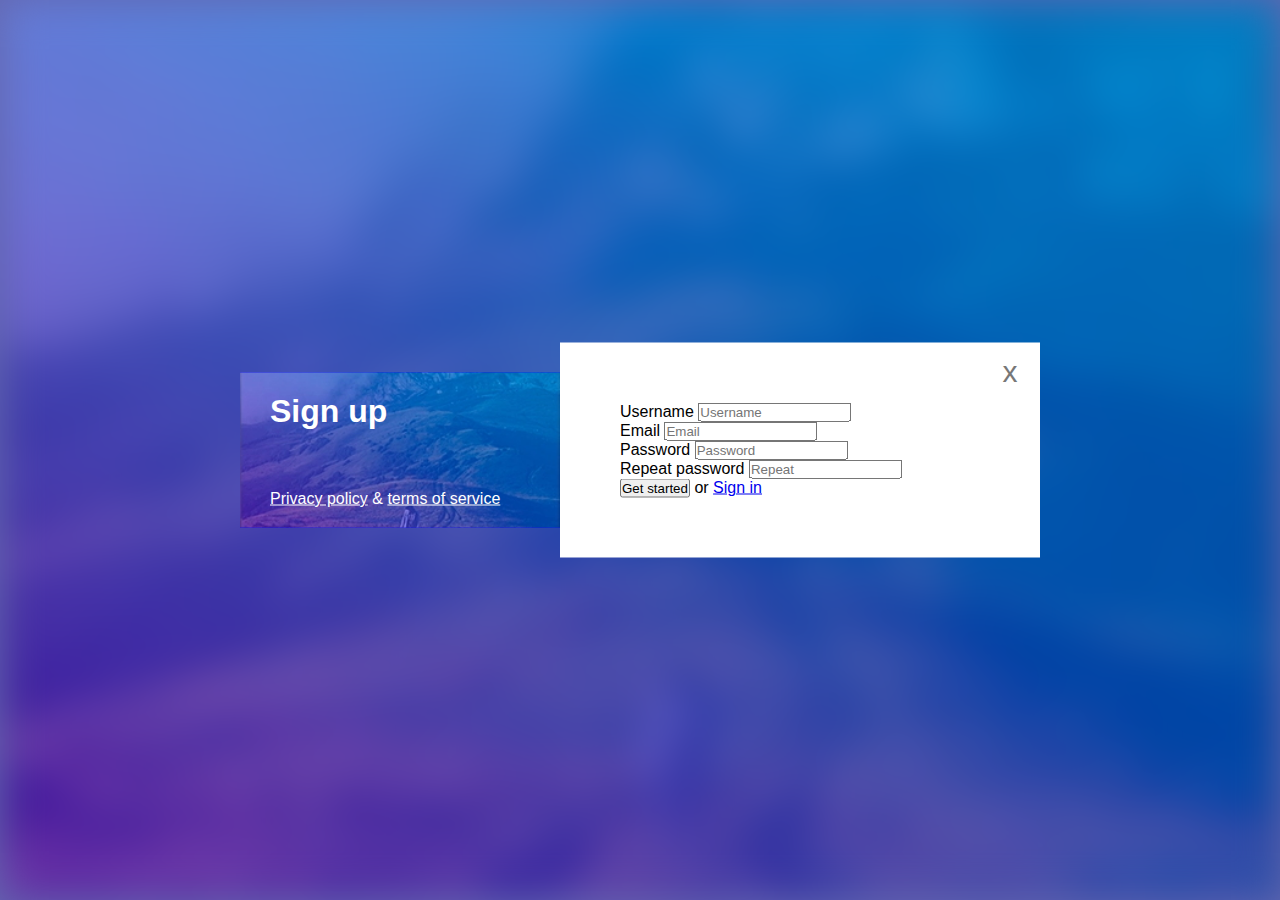
<file: index.html>
<!DOCTYPE html>
<html lang="en">

<head>
    <meta charset="UTF-8">
    <meta http-equiv="X-UA-Compatible" content="IE=edge">
    <meta name="viewport" content="width=device-width, initial-scale=1.0">
    <title>Sign up</title>
    <link rel="stylesheet" href="./css/main.css">
</head>

<body>
    <div class="background"></div>
    <main class="container">
        <div class="left-column">
            <h1 class="main-title">Sign up</h1>
            <div class="links">
                <a href="#">Privacy policy</a>
                <span>&</span>
                <a href="#">terms of service</a>
            </div>
        </div>
        <div class="right-column">
            <div class="close">x</div>
            <form>
                <div class="form-row">
                    <label for="username">Username</label>
                    <input id="username" type="text" placeholder="Username" required>
                </div>
                <div class="form-row">
                    <label for="email">Email</label>
                    <input id="email" type="email" placeholder="Email" required>
                </div>
                <div class="form-row">
                    <label for="pass">Password</label>
                    <input id="pass" type="password" placeholder="Password" required>
                </div>
                <div class="form-row">
                    <label for="re-pass">Repeat password</label>
                    <input id="re-pass" type="password" placeholder="Repeat" required>
                </div>
                <div class="form-row">
                    <button type="submit">Get started</button>
                    <span>or</span>
                    <a href="#">Sign in</a>
                </div>
            </form>
        </div>
    </main>
</body>

</html>
</file>
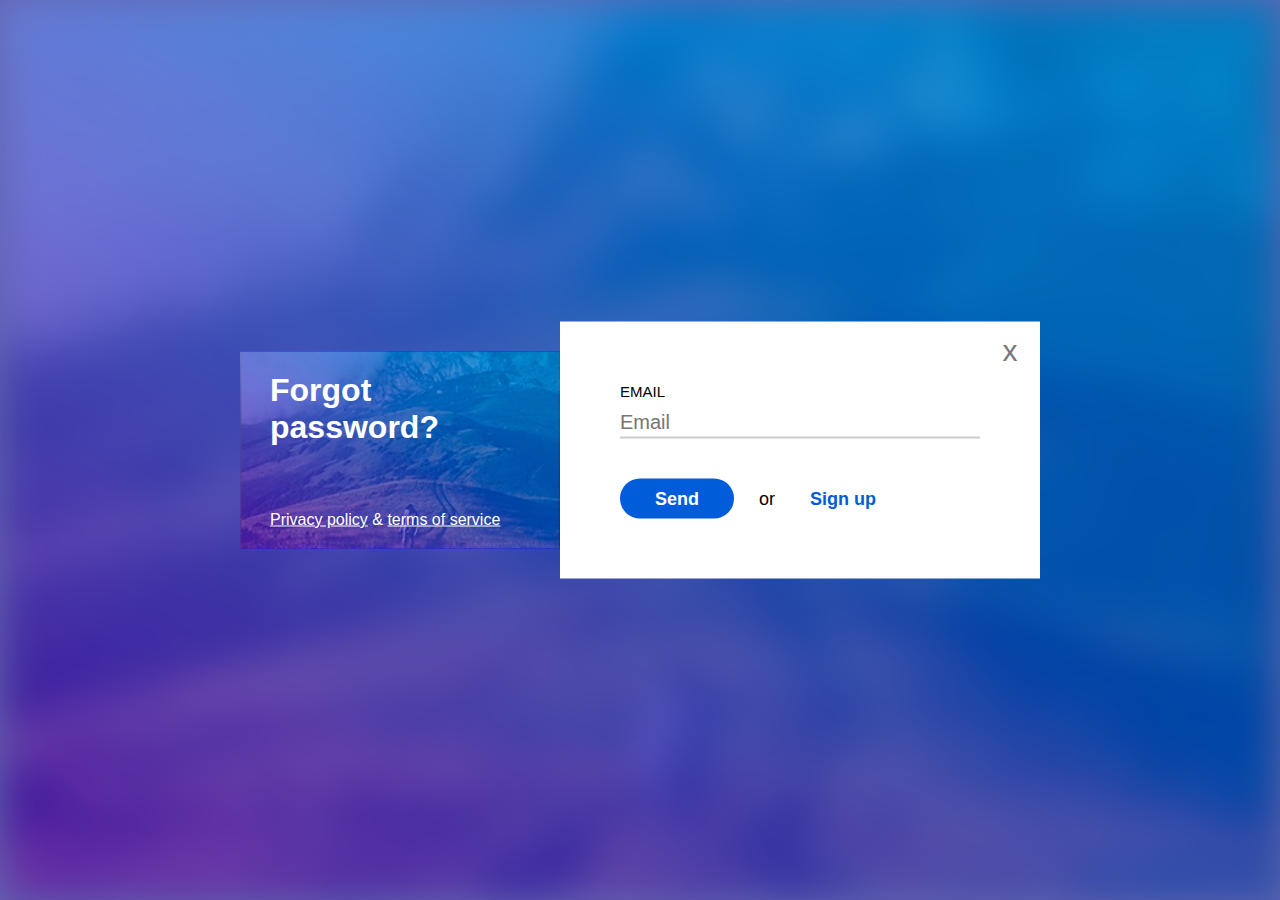
<file: forgot-password/index.html>
<!DOCTYPE html>
<html lang="en">

<head>
    <meta charset="UTF-8">
    <meta http-equiv="X-UA-Compatible" content="IE=edge">
    <meta name="viewport" content="width=device-width, initial-scale=1.0">
    <title>Forgot password?</title>
    <link rel="stylesheet" href="../css/main.css">
    <link rel="stylesheet" href="../css/form.css">
</head>

<body>
    <div class="background"></div>
    <main class="container">
        <div class="left-column">
            <h1 class="main-title">Forgot password?</h1>
            <div class="links">
                <a href="#">Privacy policy</a>
                <span>&</span>
                <a href="#">terms of service</a>
            </div>
        </div>
        <div class="right-column">
            <div class="close">x</div>
            <form>
                <div class="form-row">
                    <label for="email">Email</label>
                    <input id="email" type="email" placeholder="Email" required>
                </div>
                <div class="form-row">
                    <button type="submit">Send</button>
                    <span>or</span>
                    <a href="../">Sign up</a>
                </div>
            </form>
        </div>
    </main>
</body>

</html>
</file>
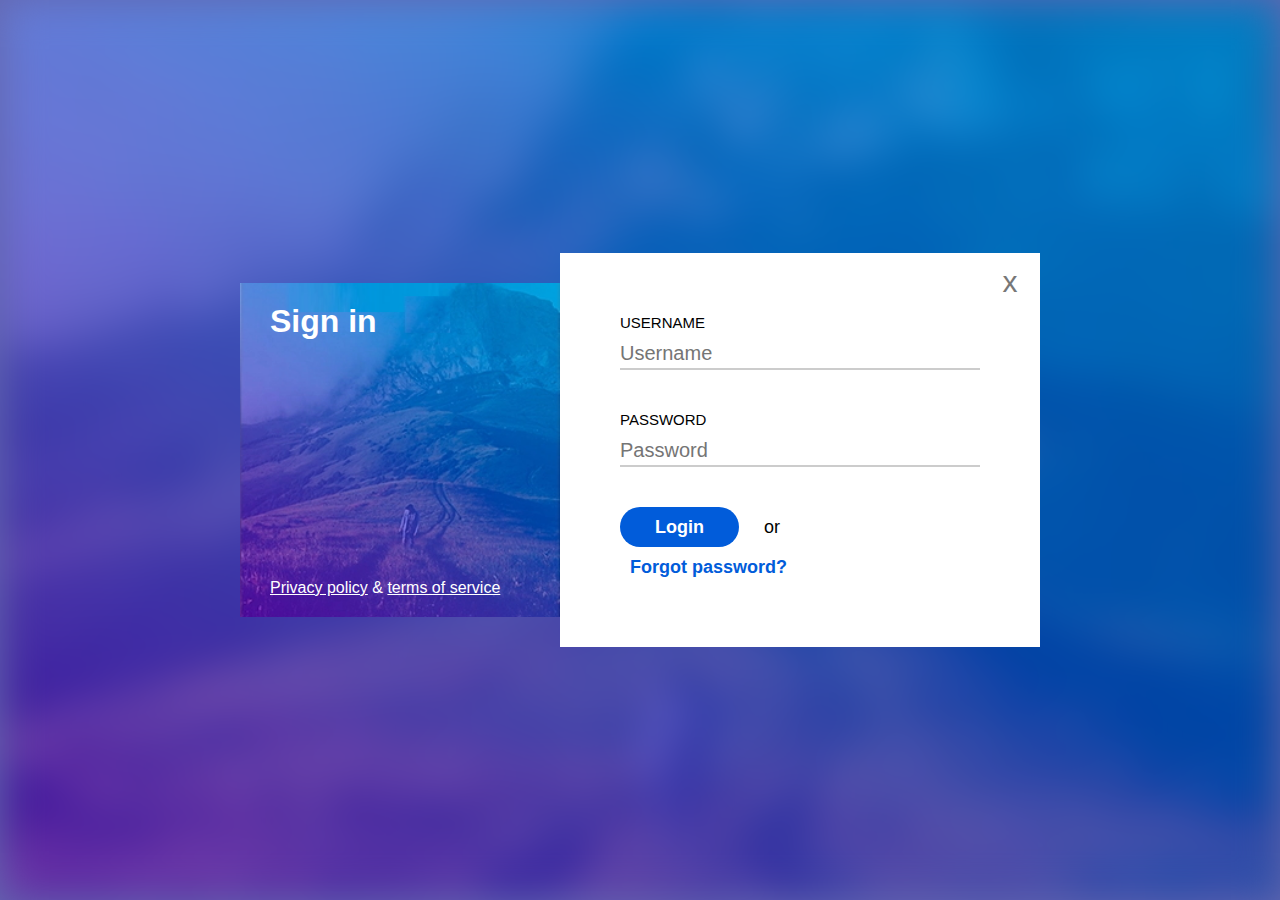
<file: sign-in/index.html>
<!DOCTYPE html>
<html lang="en">

<head>
    <meta charset="UTF-8">
    <meta http-equiv="X-UA-Compatible" content="IE=edge">
    <meta name="viewport" content="width=device-width, initial-scale=1.0">
    <title>Sign in</title>
    <link rel="stylesheet" href="../css/main.css">
    <link rel="stylesheet" href="../css/form.css">
</head>

<body>
    <div class="background"></div>
    <main class="container">
        <div class="left-column">
            <h1 class="main-title">Sign in</h1>
            <div class="links">
                <a href="#">Privacy policy</a>
                <span>&</span>
                <a href="#">terms of service</a>
            </div>
        </div>
        <div class="right-column">
            <div class="close">x</div>
            <form>
                <div class="form-row">
                    <label for="username">Username</label>
                    <input id="username" type="text" placeholder="Username" required>
                </div>
                <div class="form-row">
                    <label for="pass">Password</label>
                    <input id="pass" type="password" placeholder="Password" required>
                </div>
                <div class="form-row">
                    <button type="submit">Login</button>
                    <span>or</span>
                    <a href="../forgot-password/">Forgot password?</a>
                </div>
            </form>
        </div>
    </main>
</body>

</html>
</file>
<file: css/main.css>
body,
body * {
  margin: 0;
  padding: 0;
  vertical-align: top;
  box-sizing: border-box;
  font-family: 'Gill Sans', 'Gill Sans MT', Calibri, 'Trebuchet MS', sans-serif;
}

body {
  background-color: #6367b1;
  position: relative;
  height: 100vh;
}

.background {
  display: inline-block;
  width: 100%;
  height: 100%;
  background-color: blue;
  background-image: url(../img/hill.jpg);
  background-repeat: no-repeat;
  background-position: center;
  background-size: cover;
  filter: blur(20px);
}

.container {
  display: inline-block;
  width: 800px;
  position: absolute;
  top: 50%;
  left: 50%;
  transform: translate(-50%, -50%);
}

.left-column {
  display: inline-block;
  width: 40%;
  background-color: blue;
  background-image: url(../img/hill.jpg);
  background-repeat: no-repeat;
  background-position: center;
  background-size: cover;
  position: absolute;
  top: 30px;
  bottom: 30px;
  left: 0;
  color: #fff;
}
.left-column > .main-title {
  position: absolute;
  top: 20px;
  left: 30px;
  right: 30px;
}
.left-column > .links {
  position: absolute;
  bottom: 20px;
  left: 30px;
  right: 30px;
}
.left-column > .links > a {
  color: #fff;
}
.left-column > .links > span {
}

.right-column {
  width: 60%;
  float: right;
  padding: 60px;
  background-color: #fff;
  position: relative;
}

.close {
  display: inline-block;
  width: 60px;
  height: 60px;
  font-size: 30px;
  text-align: center;
  line-height: 57px;
  position: absolute;
  top: 0;
  right: 0;
  color: #777;
}
.close:hover {
  color: #333;
  cursor: pointer;
}
</file>
<file: css/form.css>
form {
  display: inline-block;
  width: 100%;
}
form > .form-row {
  display: inline-block;
  width: 100%;
  margin-bottom: 40px;
}
form > .form-row:last-of-type {
  margin-bottom: 0;
}
form > .form-row > label {
  display: inline-block;
  width: 100%;
  margin-bottom: 5px;
  font-size: 15px;
  line-height: 20px;
  text-transform: uppercase;
}
form > .form-row > input {
  display: inline-block;
  width: 100%;
  font-size: 20px;
  line-height: 30px;
  border: none;
  border-bottom: 2px solid #ccc;
}
form > .form-row > button {
  float: left;
  padding: 10px;
  padding-left: 35px;
  padding-right: 35px;
  font-size: 18px;
  font-weight: bold; /* bold: 700, normal: 400 */
  line-height: 20px;
  border: none;
  border-radius: 20px;
  background-color: #015cda;
  color: #fff;
  text-transform: capitalize;
  cursor: pointer;
}
form > .form-row > span {
  float: left;
  padding: 10px;
  margin-left: 15px;
  margin-right: 15px;
  font-size: 18px;
  line-height: 20px;
}
form > .form-row > a {
  float: left;
  padding: 10px;
  font-size: 18px;
  line-height: 20px;
  color: #015cda;
  text-decoration: none;
  font-weight: bold;
}
</file>
